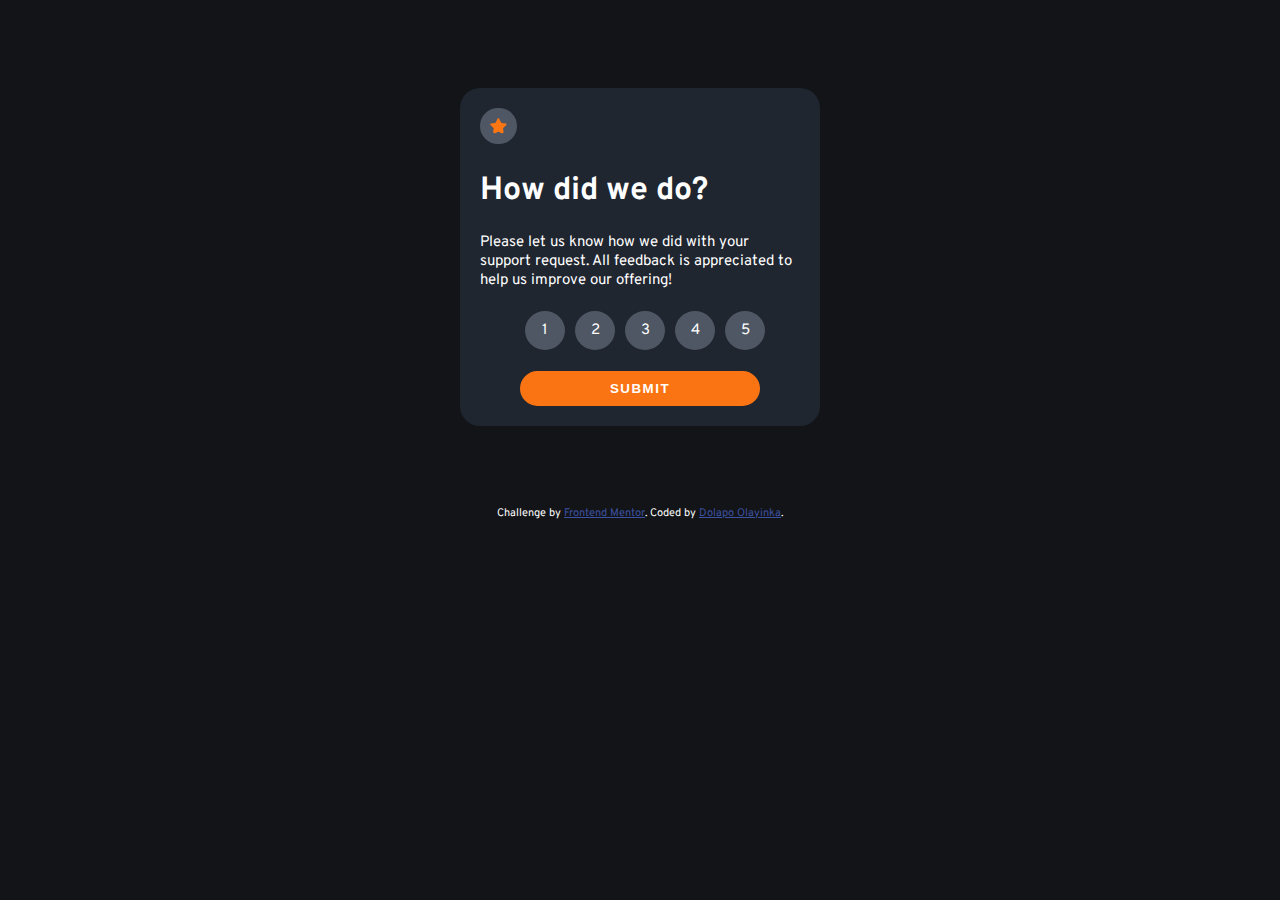
<file: index.html>
<!DOCTYPE html>
<html lang="en">
<head>
  <meta charset="UTF-8">
  <meta name="viewport" content="width=device-width, initial-scale=1.0"> <!-- displays site properly based on user's device -->
  <link href="https://fonts.googleapis.com/css2?family=Overpass" rel="stylesheet" type="text/css">
  <link rel="icon" type="image/png" sizes="32x32" href="./images/favicon-32x32.png">
  <link rel="stylesheet" href="style.css">
  <title> Interactive rating component </title>
</head>

<body>

  <!-- Rating state start -->

<section class = "container"> <!--entire section for card survey -->
  <div class = "main">
  <header>
    <div >
      <svg width="17" height="16" class = "icon" xmlns="http://www.w3.org/2000/svg"><path d="m9.067.43 1.99 4.031c.112.228.33.386.58.422l4.45.647a.772.772 0 0 1 .427 1.316l-3.22 3.138a.773.773 0 0 0-.222.683l.76 4.431a.772.772 0 0 1-1.12.813l-3.98-2.092a.773.773 0 0 0-.718 0l-3.98 2.092a.772.772 0 0 1-1.119-.813l.76-4.431a.77.77 0 0 0-.222-.683L.233 6.846A.772.772 0 0 1 .661 5.53l4.449-.647a.772.772 0 0 0 .58-.422L7.68.43a.774.774 0 0 1 1.387 0Z" fill="#FC7614"/></svg>
    </div>
    <div class = "card-header">
      <h1>How did we do?</h1> <!--rate card heading -->
    </div>
  </header>
    
  <div class = "rate-parag"> <!-- section containing rate card paragraph -->
    <p>Please let us know how we did with your support request. All feedback is 
      appreciated to help us improve our offering!</p>
  </div>

  <div class="rating-div"> <!-- ratings-->
    <ul class = "rating" id = "rating">
      <li id="rating-1">1</li>
      <li id="rating-2">2</li>
      <li id="rating-3">3</li>
      <li id="rating-4">4</li>
      <li id="rating-5">5</li>
    </ul>
  </div>
  <div class = "button-div">
    <button class = "submit-button"> Submit</button>
  </div>
  
  <!-- Rating state end -->
</div>
</section>

<footer>
  <div class="attribution">
    Challenge by <a href="https://www.frontendmentor.io?ref=challenge" target="_blank">Frontend Mentor</a>. 
    Coded by <a href="https://www.frontendmentor.io/profile/DolapoOlayinka" target = "_blank">Dolapo Olayinka</a>.
  </div>

  <script src="script.js"></script>
</footer>
</body>
</html>
</file>
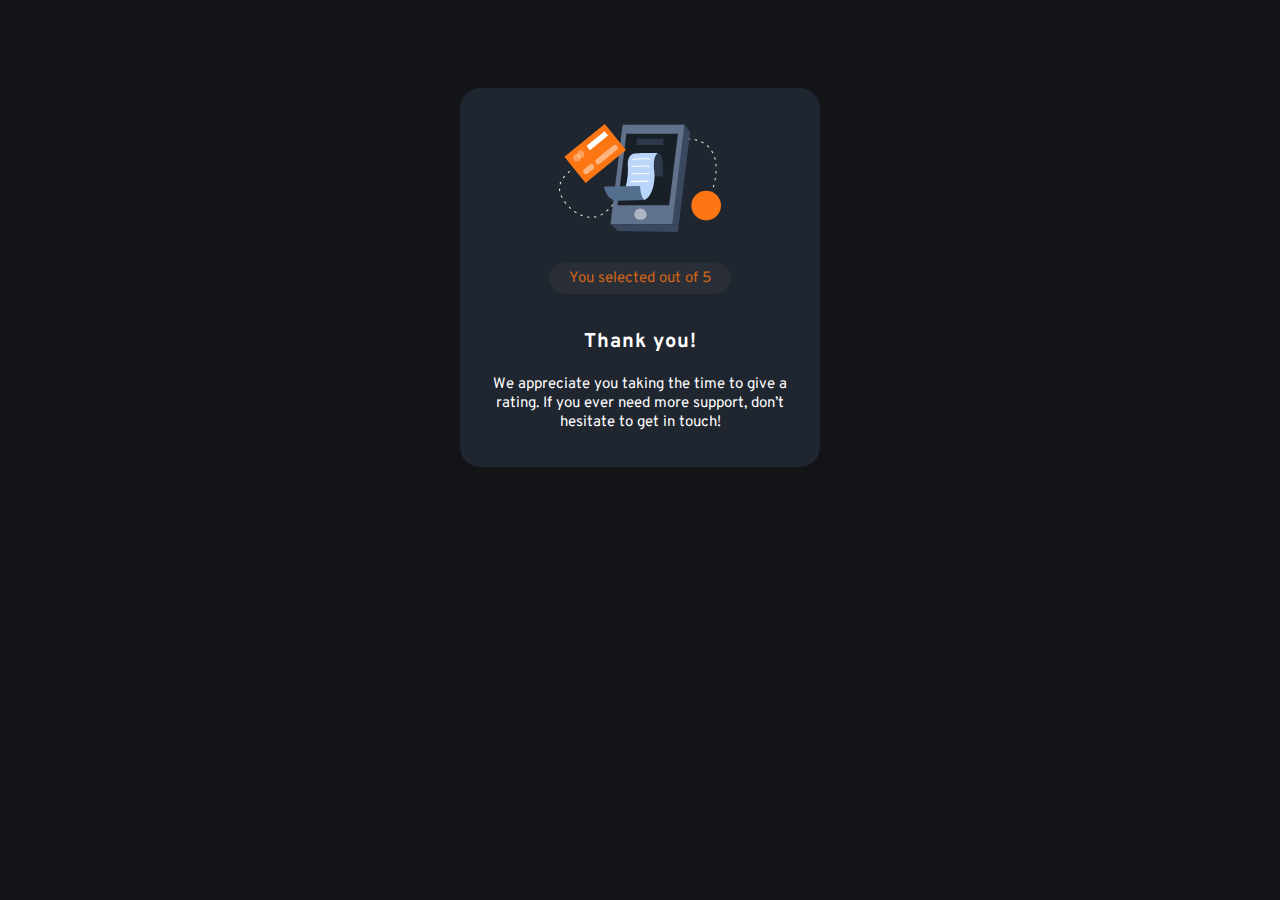
<file: thankyou.html>
<!-- Thank you state start -->
<!DOCTYPE html>
<html lang="en">
<head>
    <meta charset="UTF-8">
    <meta http-equiv="X-UA-Compatible" content="IE=edge">
    <meta name="viewport" content="width=device-width, initial-scale=1.0">
    <link rel="stylesheet" href="style.css">
    <link href="https://fonts.googleapis.com/css2?family=Overpass" rel="stylesheet" type="text/css">
    <title>Thank you</title>
</head>
<body>
    <section class="container">
        <div class="main">
            <header class="icon-div">
                <svg width="162" height="108" class="icon-ty" xmlns="http://www.w3.org/2000/svg"><g fill="none"><path d="M30 93.744h-.044a23.456 23.456 0 0 1-1.61-.189.543.543 0 0 1 .155-1.076c.52.076 1.04.135 1.563.178a.538.538 0 0 1-.043 1.076l-.022.01Zm5.37-.205a.538.538 0 0 1-.08-1.076 19.51 19.51 0 0 0 1.54-.306.536.536 0 0 1 .645.403.538.538 0 0 1-.397.646c-.537.129-1.074.236-1.611.323l-.097.01Zm-12.137-1.312a.536.536 0 0 1-.183-.033 24.346 24.346 0 0 1-1.525-.608.539.539 0 0 1 .424-.99c.483.21.983.404 1.472.587a.538.538 0 0 1-.188 1.044Zm18.759-.829a.538.538 0 0 1-.242-1.022c.467-.226.934-.479 1.39-.742a.536.536 0 1 1 .538.93c-.478.275-.967.538-1.45.78a.536.536 0 0 1-.258.054h.022Zm-24.994-2.292a.536.536 0 0 1-.29-.08c-.457-.29-.913-.597-1.36-.91a.536.536 0 1 1 .612-.882c.436.307.876.597 1.322.883a.538.538 0 0 1-.284.99Zm30.772-1.544a.537.537 0 0 1-.408-.193.539.539 0 0 1 .06-.759l.117-.124c.355-.306.715-.624 1.074-.957a.537.537 0 1 1 .73.79c-.375.345-.74.673-1.106.985l-.123.102a.537.537 0 0 1-.344.156Zm-36.326-2.69a.537.537 0 0 1-.36-.14c-.402-.37-.8-.747-1.18-1.124a.539.539 0 0 1 .751-.769c.376.371.763.737 1.155 1.076a.538.538 0 0 1 .032.764.537.537 0 0 1-.398.194Zm41.305-2.21a.537.537 0 0 1-.398-.899c.355-.393.715-.79 1.074-1.2a.537.537 0 1 1 .806.71c-.365.415-.725.818-1.074 1.21a.537.537 0 0 1-.408.152v.026ZM6.724 79.723a.537.537 0 0 1-.424-.204 41.79 41.79 0 0 1-.989-1.308.539.539 0 0 1 .124-.753.536.536 0 0 1 .746.124c.312.425.629.85.962 1.27a.539.539 0 0 1-.42.871Zm50.579-2.383a.539.539 0 0 1-.419-.877c.338-.414.677-.828 1.015-1.253a.537.537 0 1 1 .838.672l-1.02 1.259a.537.537 0 0 1-.414.199ZM2.9 73.887a.537.537 0 0 1-.473-.312c-.257-.5-.499-1-.714-1.485a.539.539 0 0 1 .685-.72c.133.052.24.154.298.285.21.462.44.946.687 1.425a.539.539 0 0 1-.483.786v.021Zm58.753-2.028a.537.537 0 0 1-.424-.866l.988-1.275a.537.537 0 1 1 .848.656l-.988 1.275a.537.537 0 0 1-.424.188v.022ZM.682 67.286a.537.537 0 0 1-.537-.462A17.06 17.06 0 0 1 0 65.16a.538.538 0 1 1 1.074 0c.018.519.063 1.036.134 1.55a.539.539 0 0 1-.462.607l-.064-.032Zm65.24-.973a.537.537 0 0 1-.43-.867l.984-1.28a.536.536 0 0 1 .853.65l-.993 1.265a.537.537 0 0 1-.414.21v.022Zm88.49-2.96a.724.724 0 0 1-.15 0 .537.537 0 0 1-.366-.666c.134-.474.28-.99.424-1.544a.538.538 0 0 1 .655-.388.537.537 0 0 1 .382.662c-.145.538-.29 1.076-.43 1.565a.537.537 0 0 1-.515.372Zm-84.247-2.592a.536.536 0 0 1-.424-.867l.983-1.28a.54.54 0 1 1 .854.662l-.989 1.275a.537.537 0 0 1-.413.183l-.01.027Zm-68.924-.382a.536.536 0 0 1-.156 0 .538.538 0 0 1-.355-.673 21.47 21.47 0 0 1 .537-1.565.537.537 0 1 1 .994.403c-.193.49-.37.985-.537 1.474a.537.537 0 0 1-.473.334l-.01.027Zm154.782-3.863a.311.311 0 0 1-.102 0 .538.538 0 0 1-.43-.624c.097-.538.188-1.044.28-1.582a.545.545 0 1 1 1.073.178c-.09.538-.182 1.076-.279 1.614a.537.537 0 0 1-.542.414ZM74.46 55.209a.537.537 0 0 1-.424-.872l1.004-1.27a.537.537 0 1 1 .838.673l-.999 1.264a.537.537 0 0 1-.408.205h-.01ZM4.436 54.165a.539.539 0 0 1-.43-.855c.323-.436.666-.872 1.02-1.297a.537.537 0 1 1 .822.694 22.92 22.92 0 0 0-.977 1.237.537.537 0 0 1-.435.221Zm74.408-4.417a.539.539 0 0 1-.414-.877l1.026-1.248a.537.537 0 1 1 .843.667l-1.02 1.243a.537.537 0 0 1-.435.215Zm78.124-.161h-.043a.538.538 0 0 1-.494-.576c.043-.538.075-1.076.107-1.614a.538.538 0 0 1 .564-.538c.295.018.52.27.505.565a54.253 54.253 0 0 1-.107 1.614.538.538 0 0 1-.532.549ZM9.28 49.13a.537.537 0 0 1-.338-.958c.8-.646 1.316-.99 1.337-1.006a.536.536 0 0 1 .59.898s-.499.334-1.25.942a.536.536 0 0 1-.35.124h.011Zm74.075-4.74a.537.537 0 0 1-.403-.888c.35-.408.704-.817 1.074-1.22a.537.537 0 1 1 .806.71c-.355.403-.71.806-1.074 1.215a.537.537 0 0 1-.414.183h.01Zm73.742-1.797a.537.537 0 0 1-.537-.505 54.325 54.325 0 0 0-.118-1.614.54.54 0 1 1 1.074-.097c.048.538.091 1.076.118 1.614 0 .285-.221.52-.505.538l-.032.064Zm-69.064-3.416a.537.537 0 0 1-.392-.904c.365-.398.735-.79 1.106-1.178a.536.536 0 0 1 .779.737l-1.074 1.173a.537.537 0 0 1-.44.172h.02Zm68.092-3.502a.537.537 0 0 1-.537-.409 22.668 22.668 0 0 0-.408-1.533.539.539 0 0 1 1.03-.307c.151.538.296 1.05.425 1.587a.539.539 0 0 1-.398.651l-.112.01Zm-63.221-1.512a.537.537 0 0 1-.376-.92l1.165-1.13a.537.537 0 1 1 .763.76c-.387.365-.768.741-1.155 1.118a.537.537 0 0 1-.419.172h.022Zm5.14-4.745a.537.537 0 0 1-.355-.941l1.235-1.076a.539.539 0 1 1 .693.828c-.408.34-.817.689-1.225 1.039a.537.537 0 0 1-.37.15h.021Zm55.197-.575c-.247-.468-.505-.931-.779-1.378a.537.537 0 1 1 .918-.554c.285.463.537.947.811 1.431a.539.539 0 0 1-.478.791.537.537 0 0 1-.472-.29ZM103.5 25.055a.539.539 0 0 1-.322-.974c.44-.322.88-.634 1.32-.946a.537.537 0 0 1 .845.394.54.54 0 0 1-.227.488l-1.3.93a.536.536 0 0 1-.338.108h.022Zm46.132-1.56a.537.537 0 0 1-.381-.161c-.359-.359-.74-.717-1.144-1.076a.536.536 0 1 1 .709-.807c.408.36.81.742 1.197 1.135a.539.539 0 0 1 0 .759.537.537 0 0 1-.403.15h.022Zm-40.279-2.28a.537.537 0 0 1-.274-1.001c.473-.275.946-.538 1.418-.797a.54.54 0 0 1 .81.474.542.542 0 0 1-.273.468c-.467.253-.929.538-1.39.785a.536.536 0 0 1-.344.07h.053Zm34.737-1.894a.504.504 0 0 1-.258-.07c-.451-.248-.924-.49-1.407-.716a.539.539 0 0 1 .462-.974c.499.237.988.49 1.46.748a.538.538 0 0 1-.257 1.012Zm-28.49-1.195a.537.537 0 0 1-.2-1.038c.505-.204 1.01-.398 1.52-.581a.537.537 0 0 1 .366 1.011c-.495.178-.989.366-1.483.57a.536.536 0 0 1-.247.038h.043Zm22.045-1.452a.777.777 0 0 1-.156 0c-.505-.15-1.02-.29-1.53-.41a.553.553 0 0 1 .252-1.075c.537.129 1.074.269 1.611.425a.542.542 0 0 1-.15 1.076l-.027-.016Zm-15.456-.597a.537.537 0 0 1-.118-1.066c.537-.107 1.074-.21 1.61-.29a.543.543 0 0 1 .59.735.544.544 0 0 1-.423.34c-.537.082-1.036.178-1.557.286a.365.365 0 0 1-.102-.005Zm8.555-.603h-.038a32.41 32.41 0 0 0-1.579-.06.538.538 0 0 1 0-1.075c.537 0 1.074.027 1.638.06a.538.538 0 0 1-.032 1.075h.01Z" fill="#E6E6E6"/><path fill="#39475F" d="M119.847 100.221H58.146L70.332.793h55.025l5.747 7.601z"/><path fill="#61728D" d="M113.172 100.221H51.465L63.651.793h61.706z"/><path fill="#181F27" d="M110.132 81.354H58.576l8.791-71.695h51.557z"/><path fill="#1E252E" d="m92.743 50.055 14.897.177-.29 2.308-14.607-.252z"/><path fill="#39475F" d="m51.465 100.221 7.422 6.864 60.037.915.923-7.779z"/><path d="M99.096 29.058s2.572.183 3.888 5.03c1.316 4.847.865 18.377.865 18.377l-11.096-.177s-5.537-20.137 6.343-23.23Z" fill="#2D394B"/><path fill="#FC7614" d="M5.42 32.843 45.778 0l21.18 26.119L26.603 58.96z"/><path fill="#FFF" d="M27.49 21.931 45.56 7.226l3.497 4.313-18.07 14.706z"/><path d="m25.272 45.175 5.338-4.345a2.772 2.772 0 0 1 3.902.404 2.781 2.781 0 0 1-.404 3.91l-5.338 4.344a2.772 2.772 0 0 1-3.903-.404 2.781 2.781 0 0 1 .405-3.91ZM37.33 35.365l16.89-13.743a2.772 2.772 0 0 1 3.902.404 2.781 2.781 0 0 1-.405 3.909L40.83 39.679a2.772 2.772 0 0 1-3.903-.404 2.781 2.781 0 0 1 .405-3.91Z" fill="#FFF" opacity=".46"/><ellipse fill="#FFF" opacity=".3" cx="17.937" cy="33.636" rx="3.673" ry="3.68"/><ellipse fill="#FFF" opacity=".3" cx="21.664" cy="30.284" rx="3.673" ry="3.68"/><path d="M99.096 29.058s-5.838 2.103-3.803 18.581c1.493 12.073-3.55 28.056-11.004 28.25-7.454.193-21.202-.463-21.202-.463s7.159-18.56 5.676-34.145a14.786 14.786 0 0 1 .763-6.456c.87-2.373 2.487-4.842 5.494-5.245 6.004-.818 24.076-.522 24.076-.522Z" fill="#BAD6FA"/><path d="m58.957 76.63 26.342-.537s-4.017-3.992-4.27-14.154l-36.234.538a31.494 31.494 0 0 0 2.841 7.531 12.547 12.547 0 0 0 11.32 6.623Z" fill="#546F8D"/><path fill="#2D394B" d="m78.21 14.834-.918 6.041h26.621l.806-6.041z"/><path d="M85.54 86.19c-2.872-2.517-7.416-2.022-9.446 1.222a4.955 4.955 0 0 0-.8 2.647c0 3.98 2.744 6.59 8.227 5.492 4.184-.839 5.779-6.073 2.02-9.36Z" fill="#FFF" opacity=".48"/><ellipse fill="#FC7614" cx="147.188" cy="81.542" rx="14.812" ry="14.837"/><path d="M73.731 35.75a.537.537 0 0 1-.038-1.076c.113 0 11.343-.828 17.363-.29a.54.54 0 0 1-.096 1.076c-5.908-.538-17.079.274-17.186.285l-.043.005Zm-.891 7.279a.538.538 0 0 1-.038-1.076c.113 0 11.342-.828 17.363-.29a.54.54 0 0 1-.097 1.076c-5.907-.538-17.073.28-17.185.285l-.043.005Zm-.102 7.564a.538.538 0 0 1-.043-1.076c.112 0 11.347-.829 17.362-.29a.54.54 0 0 1-.096 1.075c-5.908-.538-17.073.28-17.186.286l-.037.005Zm-.715 7.564a.537.537 0 0 1-.037-1.076c.112 0 11.342-.829 17.362-.285a.54.54 0 0 1-.096 1.076c-5.908-.538-17.073.28-17.186.285h-.043Z" fill="#FFF"/></g></svg>
            </header>
            <div class="ty-rating-p-div">
            <p class="ty-rating-p"> You selected <span></span><!-- Add rating here --> out of 5 </p>
            </div>

            <div>
            <h3>Thank you!</h3>
            </div>

            <div>
            <p class="ty-p">We appreciate you taking the time to give a rating. If you ever need more support, 
                don’t hesitate to get in touch!</p> 
            </div>
            <!-- Thank you state end -->
        </div>
    </section>
</body>
</html>
</file>
<file: style.css>
body {
    background-color: hsl(216, 12%, 8%);
    color: hsl(0, 0%, 100%);
    font-family: overpass;
}

p {
    font-size: 15px;
}

.container {
    display: flex;
    justify-content:center;
}

.main{
    padding: 20px;
    border-radius: 20px;
    background-color: #1F2630;
    margin:5rem;
    position: relative;
    width: 20rem;
    height: auto;
}

.icon {
    border: 5px solid  hsl(216, 12%, 35%);
    border-radius: 50px;
    background-color: hsl(216, 12%, 35%);
    padding: 5px; 
}

.icon-div{
    display: flex;
    justify-content: center;
}
.icon-ty {
    
    padding: 1rem;
}

.rating-div{
    justify-content: center;
}

.rating {
    display: flex;
    flex-wrap: nowrap;
    list-style: none;
}

ul li {
    border: 5px solid  hsl(216, 12%, 35%);
    border-radius: 50%;
    background-color: hsl(216, 12%, 35%);
    padding: 5px; 
    margin: 5px;
    width: 20px;
    height: auto;
    font-size: 15px;
    text-align: center;
}

.button-div {
    display: flex;  
    justify-content: center;
}
.submit-button {
    border: 5px solid hsl(25, 97%, 53%);
    background-color: hsl(25, 97%, 53%);
    border-radius: 20px;
    padding: 5px;
    width: 15rem;
    text-transform: uppercase;
    letter-spacing: 1.5px;
    color: hsl(0, 0%, 100%);
    font-weight: 700;
}

.submit-button:hover{
    border: 5px solid hsl(25, 97%, 75%);
    background-color: hsl(25, 97%, 75%);
    color:hsl(216, 12%, 20%)
}

h3 {
    font-size: 20px;
    letter-spacing: 1px;
    text-align: center;
}
.ty-rating-p-div{
    display: flex;
    justify-content: center;
}
.ty-rating-p {
    border: 1px solid  hsl(216, 12%, 20%);
    border-radius: 40px;
    background-color: hsl(216, 12%, 20%);
    color: hsl(25, 97%, 53%);
    opacity: 0.8;
    padding: 5px;
    width: 170px;
    text-align: center;
}
.ty-p {
    text-align: center;
}

.attribution { 
    font-size: 11px; 
    text-align: center; 
}

.attribution a { 
    color: hsl(228, 45%, 44%); 
}
</file>
